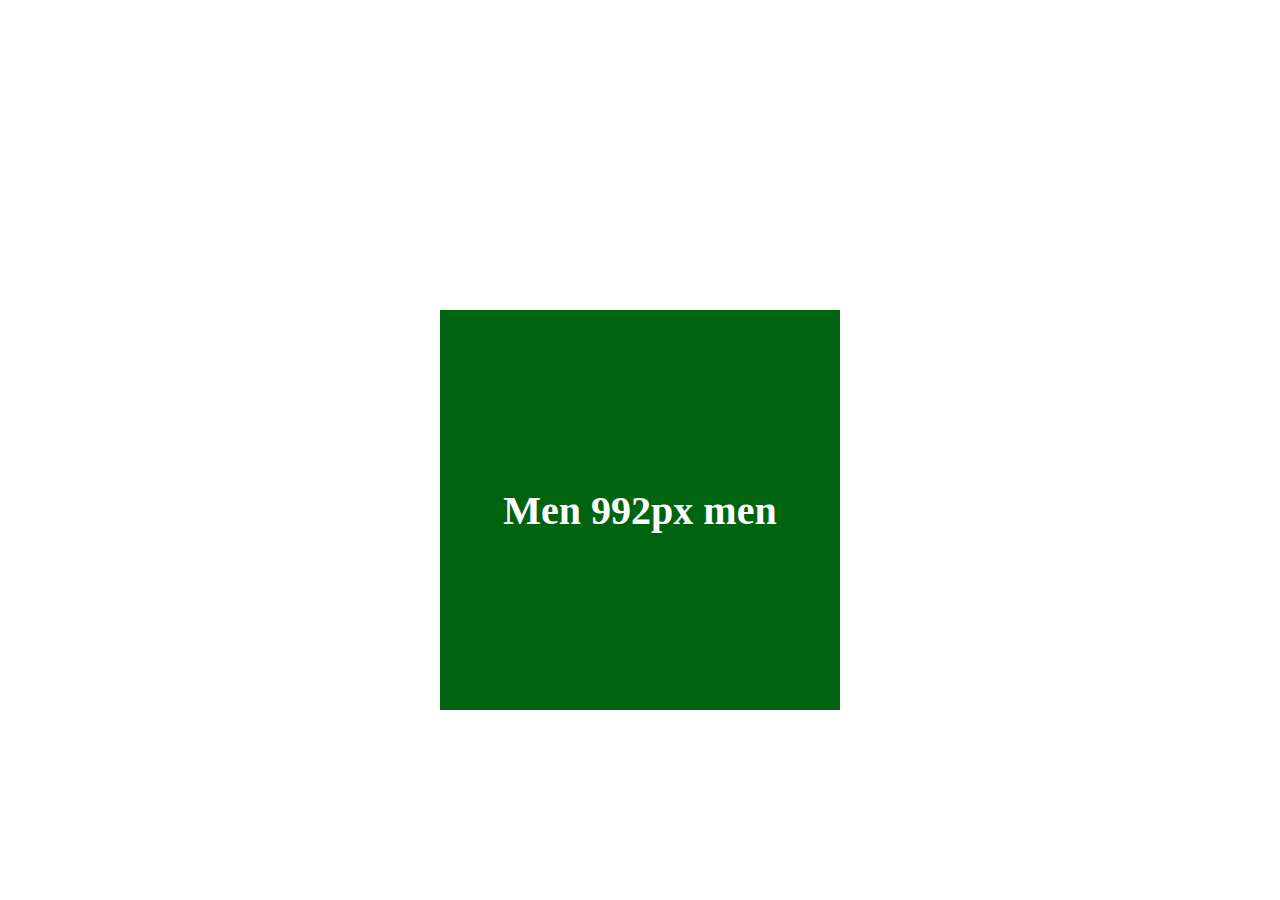
<file: index/index.html>
<!DOCTYPE html>
<html lang="en">
  <head>
    <meta charset="UTF-8" />
    <meta name="viewport" content="width=device-width, initial-scale=1.0" />
    <title>Document</title>
    <link rel="stylesheet" href="./style.css" />
  </head>
  <body>
    <main>
      <div>
        <div class="perent">
          <div class="perents perent_1"><b>Men 360px men</b></div>
          <div class="perents perent_2"><b>Men 576px men</b></div>
          <div class="perents perent_3"><b>Men 768px men</b></div>
          <div class="perents perent_4"><b>Men 992px men</b></div>
          <div class="perents perent_5"><b>Men 1300px men</b></div>
        </div>
      </div>
    </main>
  </body>
</html>
</file>
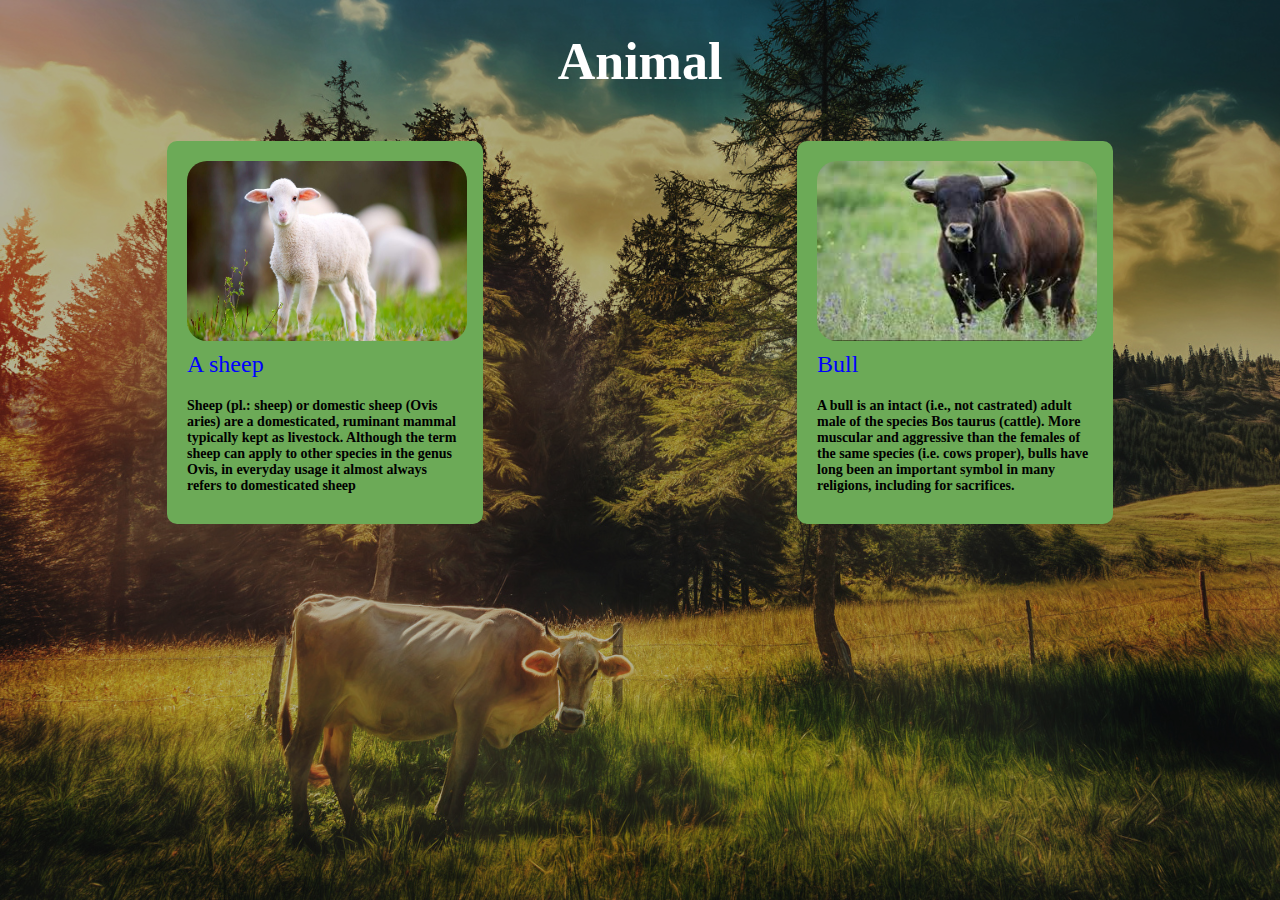
<file: bg.html>
<!DOCTYPE html>
<html lang="en">
  <head>
    <meta charset="UTF-8" />
    <meta name="viewport" content="width=device-width, initial-scale=1.0" />
    <title>animal</title>
    <link rel="stylesheet" href="./bg.css" />
  </head>
  <body>
    <nav>
      <main class="container">
        <h1>Animal</h1>
        <div class="Animal_1">
          <div class="animals animals1">
            <img src="./images/quy.jpg" alt="No img?" />
            <p>A sheep</p>
            <h4>
              Sheep (pl.: sheep) or domestic sheep (Ovis aries) are a
              domesticated, ruminant mammal typically kept as livestock.
              Although the term sheep can apply to other species in the genus
              Ovis, in everyday usage it almost always refers to domesticated
              sheep
            </h4>
          </div>
          <div class="animals animals2">
            <img src="./images/buqa.jpg" alt="No img?" />
            <p>Bull</p>
            <h4>
              A bull is an intact (i.e., not castrated) adult male of the
              species Bos taurus (cattle). More muscular and aggressive than the
              females of the same species (i.e. cows proper), bulls have long
              been an important symbol in many religions, including for
              sacrifices.
            </h4>
          </div>
          <div class="animals animals3">
            <img src="./images/elephant.webp" alt="No img?" />
            <p>Elephants</p>
            <h4>
              Elephants are the largest living land animals. Three living
              species are currently recognised: the African bush elephant
              (Loxodonta africana), the African forest elephant (L. cyclotis),
              and the Asian elephant (Elephas maximus).
            </h4>
          </div>
          <div class="animals animals4">
            <img src="./images/crokadil.jpg" alt="No img?" />
            <p>Crocodile</p>
            <h4>
              Wait, if you thought Nature herself said that, you were quite
              close. Only, this Nature is one of the leading scientific journals
              in the world on life sciences and evolution. Evolution is a
              prerequisite for living organisms, which ultimately makes
            </h4>
          </div>
        </div>
      </main>
    </nav>
  </body>
</html>
</file>
<file: index/style.css>
* {
  margin: 0;
  padding: 0;
  box-sizing: border-box;
}
.perent {
  margin: 0 20px;
}
.perent_1 {
  max-width: 400px;
  height: 400px;
  margin: 310px auto 0 auto;
  background-color: black;
  color: white;
  font-size: 40px;
  display: flex;
  align-items: center;
  justify-content: center;
}
b {
  font-family: cursive;
}
.perent_2 {
  display: none;
}
.perent_3 {
  display: none;
}
.perent_4 {
  display: none;
}
.perent_5 {
  display: none;
}
@media (min-width: 576px) {
  .perent_1 {
    display: none;
  }
  .perent_2 {
    display: block;
    width: 400px;
    height: 400px;
    margin: 310px auto 0 auto;
    background-color: rgb(255, 0, 0);
    color: white;
    font-size: 40px;
    display: flex;
    align-items: center;
    justify-content: center;
  }
}
@media (min-width: 768px) {
  .perent_1 {
    display: none;
  }
  .perent_2 {
    display: none;
  }
  .perent_3 {
    display: block;
    width: 400px;
    height: 400px;
    margin: 310px auto 0 auto;
    background-color: rgb(0, 5, 143);
    color: white;
    font-size: 40px;
    display: flex;
    align-items: center;
    justify-content: center;
  }
}
@media (min-width: 992px) {
  .perent_1 {
    display: none;
  }
  .perent_2 {
    display: none;
  }
  .perent_3 {
    display: none;
  }
  .perent_4 {
    display: block;
    width: 400px;
    height: 400px;
    margin: 310px auto 0 auto;
    background-color: rgb(0, 99, 15);
    color: white;
    font-size: 40px;
    display: flex;
    align-items: center;
    justify-content: center;
  }
}
@media (min-width: 1360px) {
  .perent_1 {
    display: none;
  }
  .perent_2 {
    display: none;
  }
  .perent_3 {
    display: none;
  }
  .perent_4 {
    display: none;
  }
  .perent_5 {
    display: block;
    width: 400px;
    height: 400px;
    margin: 310px auto 0 auto;
    background-color: rgb(0, 128, 126);
    color: white;
    font-size: 40px;
    display: flex;
    align-items: center;
    justify-content: center;
  }
}
</file>
<file: bg.css>
* {
  margin: 0;
  padding: 0;
  box-sizing: border-box;
}
body {
  font-family: cursive;
  background-image: url(./images/bg_img1.jpg);
  background-repeat: no-repeat;
  background-size: cover;
  background-color: rgba(0, 0, 0, 0.292);
  background-blend-mode: darken;
  height: 100vh;
}

.container {
  max-width: 1400px;
  margin: 0 auto;
  padding: 0 20px;
}
main > h1 {
  font-size: 52px;
  text-align: center;
  margin: 0 auto;
  color: white;
  padding-top: 32px;
}
.animals {
  max-width: 316px;
  padding: 20px;
  border-radius: 10px;
  background-color: rgb(108, 170, 87);
}
.animals > img {
  width: 280px;
  height: 180px;
  border-radius: 20px;
  display: flex;
  justify-content: center;
  margin: 0 auto;
}
.animals > p {
  font-size: 24px;
  padding: 10px 0;
  color: blue;
}
.Animal_1 {
  display: flex;
  align-items: center;
  gap: 20px;
  margin-top: 50px;
}
.animals > h4 {
  font-size: 14px;
  padding: 10px 0;
}
@media (min-width: 360px) {
  .animals1 {
    margin: 0 auto;
  }
  .animals2 {
    display: none;
  }
  .animals3 {
    display: none;
  }
  .animals4 {
    display: none;
  }
}
@media (max-width: 421px) {
  html,
  body {
    background-color: aqua;
    background-image: none;
  }
  .animals1 {
    margin: 0 auto;
  }
  .animals2 {
    display: none;
  }
  .animals3 {
    display: none;
  }
  .animals4 {
    display: none;
  }
}
@media (min-width: 768px) {
  .animals1 {
    display: block;
    margin: 0 auto;
  }
  .animals2 {
    margin: 0 auto;
    display: block;
  }
  .animals3 {
    display: none;
  }
  .animals4 {
    display: none;
  }
}

@media (min-width: 1400px) {
  .animals1 {
    display: block;
    margin: 0 auto;
  }
  .animals2 {
    margin: 0 auto;
    display: block;
  }
  .animals3 {
    margin: 0 auto;
    display: block;
  }
  .animals4 {
    display: block;
    margin: 0 auto;
  }
}
@media (max-width: 359px) {
  .Animal_1 {
    flex-direction: column;
  }
}
</file>
